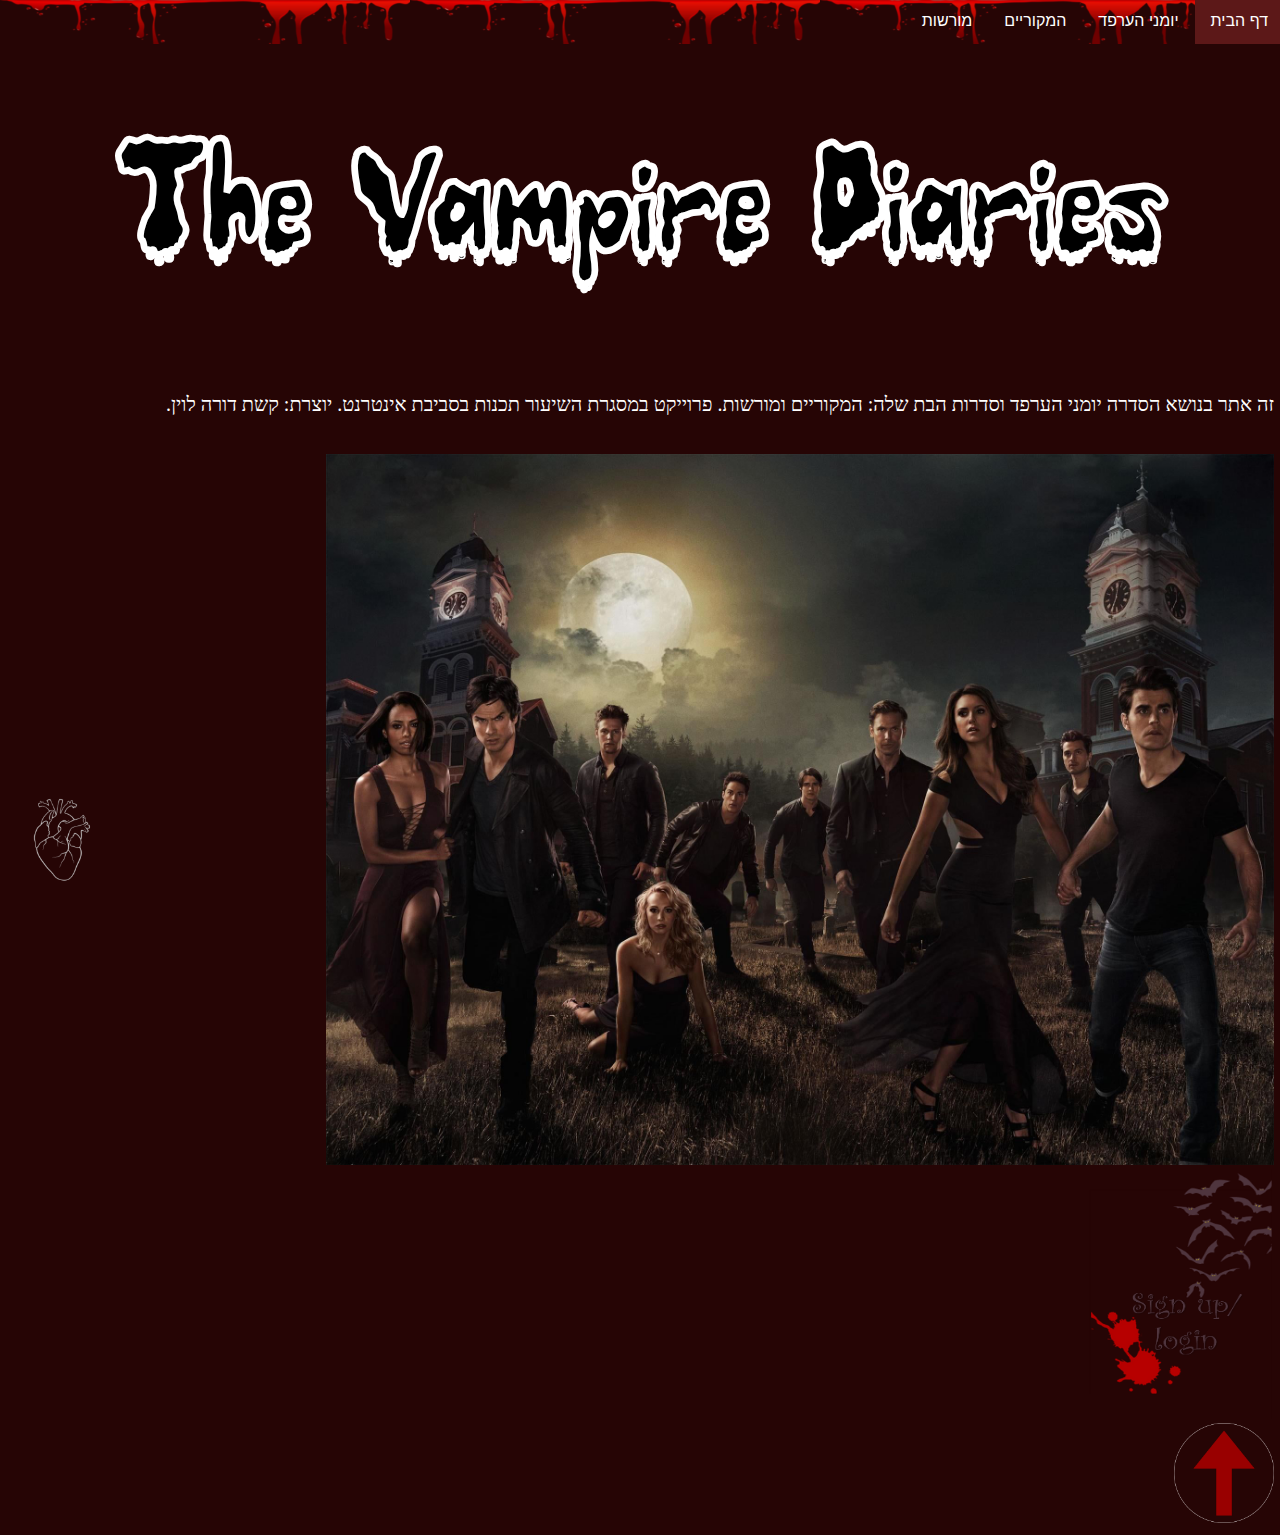
<file: pages/HomePage.html>
﻿<!DOCTYPE html>
<html>
<head>
    <meta charset="utf-8" />

    <link href="animation.css" rel="stylesheet" />
    <link href="StyleSheet1.css" rel="stylesheet" />
    <title>Home Page</title>
    <script src="JavaScript.js"></script>
</head>
<body>
    <ul id="top">
        <li><a class="active" href="HomePage.html">דף הבית</a></li>
        <li class="dropdown">
            <a href="javascript:void(0)" class="dropbtn">יומני הערפד</a>
            <div class="dropdown-content">
                <a href="HtmlPage2.html">הסדרה</a>
                <a href="HtmlPage8.html">דיימון סאלבטור</a>
            </div>
        </li>
        <li class="dropdown">
            <a href="javascript:void(0)" class="dropbtn">המקוריים</a>
            <div class="dropdown-content">
                <a href="HtmlPage3.html">הסדרה</a>
                <a href="HtmlPage7.html">קלאוס מייקלסון</a>
            </div>
        </li>
        <li class="dropdown">
            <a href="javascript:void(0)" class="dropbtn">מורשות</a>
            <div class="dropdown-content">
                <a href="HtmlPage4.html">הסדרה</a>
                <a href="HtmlPage9.html">הופ מייקלסון</a>
            </div>
        </li>
    </ul>

    <div class="snowflakes" aria-hidden="true">
        <div class="snowflake">

            🦇
        </div>
        <div class="snowflake">

            🦇
        </div>
        <div class="snowflake">

            🦇
        </div>
        <div class="snowflake">

            🦇
        </div>
        <div class="snowflake">

            🦇
        </div>
        <div class="snowflake">

            🦇
        </div>
        <div class="snowflake">

            🦇
        </div>
        <div class="snowflake">

            🦇
        </div>
        <div class="snowflake">

            🦇
        </div>
        <div class="snowflake">

            🦇
        </div>
        <div class="snowflake">

            🦇
        </div>
        <div class="snowflake">

            🦇
        </div>
    </div>

    <h1 class="fontclass title1">The Vampire Diaries</h1>
    <p class="text">
        זה אתר בנושא הסדרה יומני הערפד וסדרות הבת שלה: המקוריים ומורשות.
        פרוייקט במסגרת השיעור תכנות בסביבת אינטרנט. יוצרת: קשת דורה לוין.
    </p>
    <!-- תמונות -->
    <br />
    <img style="width:75%; height:75%;" src="../pictures/content_pic/p13.jpg" />
    <img src="../pictures/heart.png" class="logo" style="width:100px;height:100px;" />
    <br />
    <a href="HtmlPage16.html">
        <img class="sign" src="../pictures/content_pic/signup_login.png" />
    </a>
    <br />
    <a href="#top">
        <img id="arrow" style="height: 100px; width:100px" src="../pictures/content_pic/arrowUp.png" />
    </a>
</body>
</html>
</file>
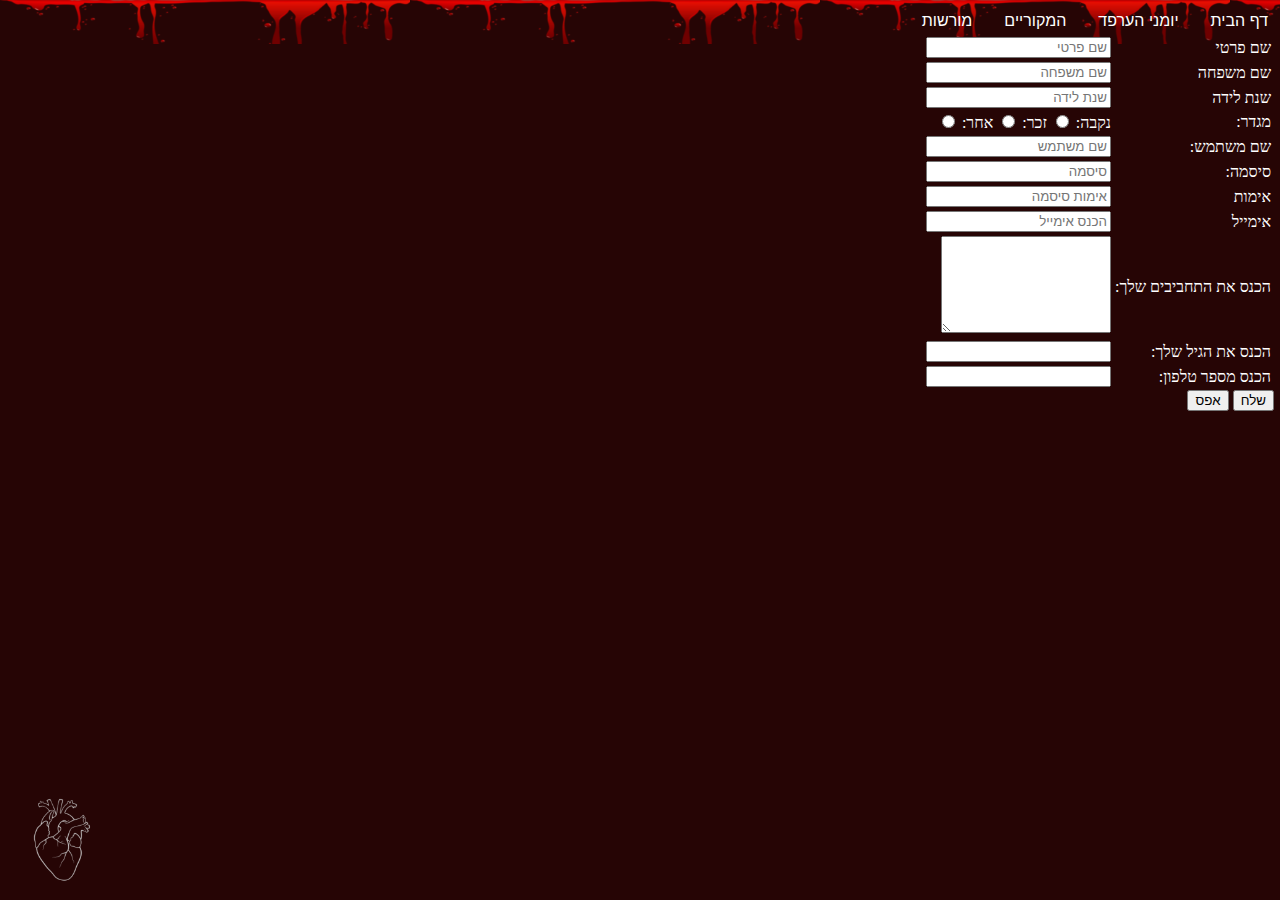
<file: pages/HtmlPage10.html>
﻿<!DOCTYPE html>
<html>
<head>
    <meta charset="utf-8" />
    <title>Registration</title>
    <link href="StyleSheet1.css" rel="stylesheet" />
    <script src="JavaScript.js"></script>
    <style>
        body{
            color:white;
        }
    </style>
</head>
<body>
    <!--navagition bar-->
    <ul>
        <li><a href="HomePage.html">דף הבית</a></li>
        <li class="dropdown">
            <a href="javascript:void(0)" class="dropbtn">יומני הערפד</a>
            <div class="dropdown-content">
                <a href="HtmlPage2.html">הסדרה</a>
                <a href="HtmlPage8.html">דיימון סאלבטור</a>
            </div>
        </li>
        <li class="dropdown">
            <a href="javascript:void(0)" class="dropbtn">המקוריים</a>
            <div class="dropdown-content">
                <a href="HtmlPage3.html">הסדרה</a>
                <a href="HtmlPage7.html">קלאוס מייקלסון</a>
            </div>
        </li>
        <li class="dropdown">
            <a href="javascript:void(0)" class="dropbtn">מורשות</a>
            <div class="dropdown-content">
                <a href="HtmlPage4.html">הסדרה</a>
                <a href="HtmlPage9.html">הופ מייקלסון</a>
            </div>
        </li>
    </ul>

    <form onsubmit="return ending()" action="HomePage.html">
        <table>
            <tr>
                <!-- שם פרטי -->
                <td>שם פרטי</td>
                <td><input type="text" id="fName" name="fName" placeholder="שם פרטי" required /></td>
                <td> <div id="div1"></div></td>
            </tr>
            <tr>
                <!-- שם משפחה -->
                <td>שם משפחה</td>
                <td><input type="text" id="lName" name="lName" placeholder="שם משפחה" /></td>
                <td> <div id="div2"></div></td>
            </tr>
            <tr>
                <!-- שנת לידה -->
                <td>שנת לידה</td>
                <td><input type="number" id="year" name="year" placeholder="שנת לידה" /></td>
                <td> <div id="div3"></div></td>
            </tr>
            <tr>
                <!-- מגדר -->
                <td>מגדר:</td>
                <td>
                    נקבה: <input type="radio" id="female" name="gender" />
                    זכר: <input type="radio" id="male" name="gender" />
                    אחר: <input type="radio" id="other" name="gender" />
                </td>
                <td> <div id="div5"></div></td>
            </tr>
            <tr>
                <!-- שם משתמש -->
                <td>שם משתמש: </td>
                <td><input type="text" id="userN" name="userN" placeholder="שם משתמש" required /></td>
                <td> <div id="div4"></div></td>
            </tr>
            <tr>
                <!-- סיסמה -->
                <td>סיסמה:</td>
                <td><input type="password" id="password1" name="password1" placeholder="סיסמה" required /></td>
                <td> <div id="div6"></div></td>
            </tr>
            <tr>
                <!-- אימות -->
                <td>אימות</td>
                <td><input type="password" id="passwordVari1" name="passwordVari1" placeholder="אימות סיסמה" /></td>
                <td> <div id="div7"></div></td>
            </tr>
            <tr>
                <td>אימייל</td>
                <td><input type="email" id="email1" name="email1" placeholder="הכנס אימייל" /></td>
                <td> <div id="div8"></div></td>
            </tr>
            <tr>
                <!-- תחביבים -->
                <td>הכנס את התחביבים שלך:</td>
                <td><textarea id="hobbies1" name="hobbies1" rows="4" cols="50" style="width: 164px; height: 91px;"></textarea></td>
                <td> <div id="div9"></div></td>
            </tr>
            <tr>
                <!-- גיל -->
                <td>הכנס את הגיל שלך:</td>
                <td><input type="number" id="age1" name="age1" /></td>
                <td> <div id="div10"></div></td>
            </tr>
            <tr>
                <!-- טלפון -->
                <td>הכנס מספר טלפון:</td>
                <td><input type="number" id="phone1" name="phone1" /></td>
                <td> <div id="div11"></div></td>
            </tr>
        </table>
        <button onclick="userName()" type="submit">שלח</button>
        <button type="reset">אפס</button>
        <img src="../pictures/heart.png" class="logo" style="width:100px;height:100px;" />
    </form>
</body>
</html>
</file>
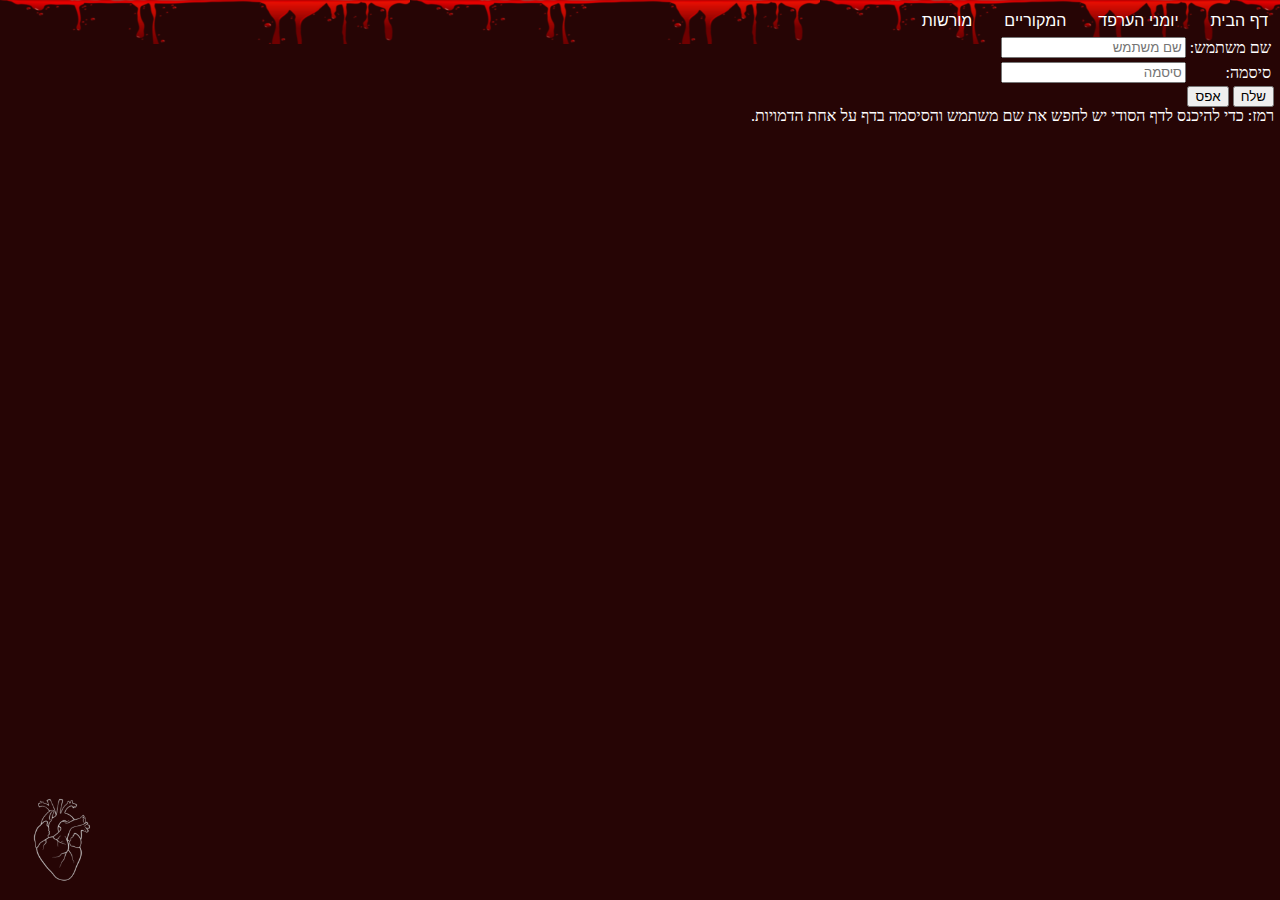
<file: pages/HtmlPage11.html>
﻿<!DOCTYPE html>
<html>
<head>
    <meta charset="utf-8" />
    <title>Log-in</title>
    <link href="StyleSheet1.css" rel="stylesheet" />
    <script src="JavaScript1.js"></script>
    <style>
        body {
            color: white;
        }
    </style>
</head>
<body>
    <!--navagition bar-->
    <ul>
        <li><a href="HomePage.html">דף הבית</a></li>
        <li class="dropdown">
            <a href="javascript:void(0)" class="dropbtn">יומני הערפד</a>
            <div class="dropdown-content">
                <a href="HtmlPage2.html">הסדרה</a>
                <a href="HtmlPage8.html">דיימון סאלבטור</a>
            </div>
        </li>
        <li class="dropdown">
            <a href="javascript:void(0)" class="dropbtn">המקוריים</a>
            <div class="dropdown-content">
                <a href="HtmlPage3.html">הסדרה</a>
                <a href="HtmlPage7.html">קלאוס מייקלסון</a>
            </div>
        </li>
        <li class="dropdown">
            <a href="javascript:void(0)" class="dropbtn">מורשות</a>
            <div class="dropdown-content">
                <a href="HtmlPage4.html">הסדרה</a>
                <a href="HtmlPage9.html">הופ מייקלסון</a>
            </div>
        </li>
    </ul>
    <form onsubmit="return ending()" action="HtmlPage12.html">
        <table>
            <tr>
                <!-- שם משתמש -->
                <td>שם משתמש: </td>
                <td><input type="text" id="userN" name="userN" placeholder="שם משתמש" /></td>
                <td> <div id="div1"></div></td>
            </tr>
            <tr>
                <!-- סיסמה -->
                <td>סיסמה:</td>
                <td><input type="password" id="password1" name="password1" placeholder="סיסמה" /></td>
                <td> <div id="div2"></div></td>
            </tr>
        </table>
        <button onclick="userName()" type="submit">שלח</button>
        <button type="reset">אפס</button>
        <img src="../pictures/heart.png" class="logo" style="width:100px;height:100px;" />
    </form>
    רמז: כדי להיכנס לדף הסודי יש לחפש את שם משתמש והסיסמה בדף על אחת הדמויות.
</body>
</html>
</file>
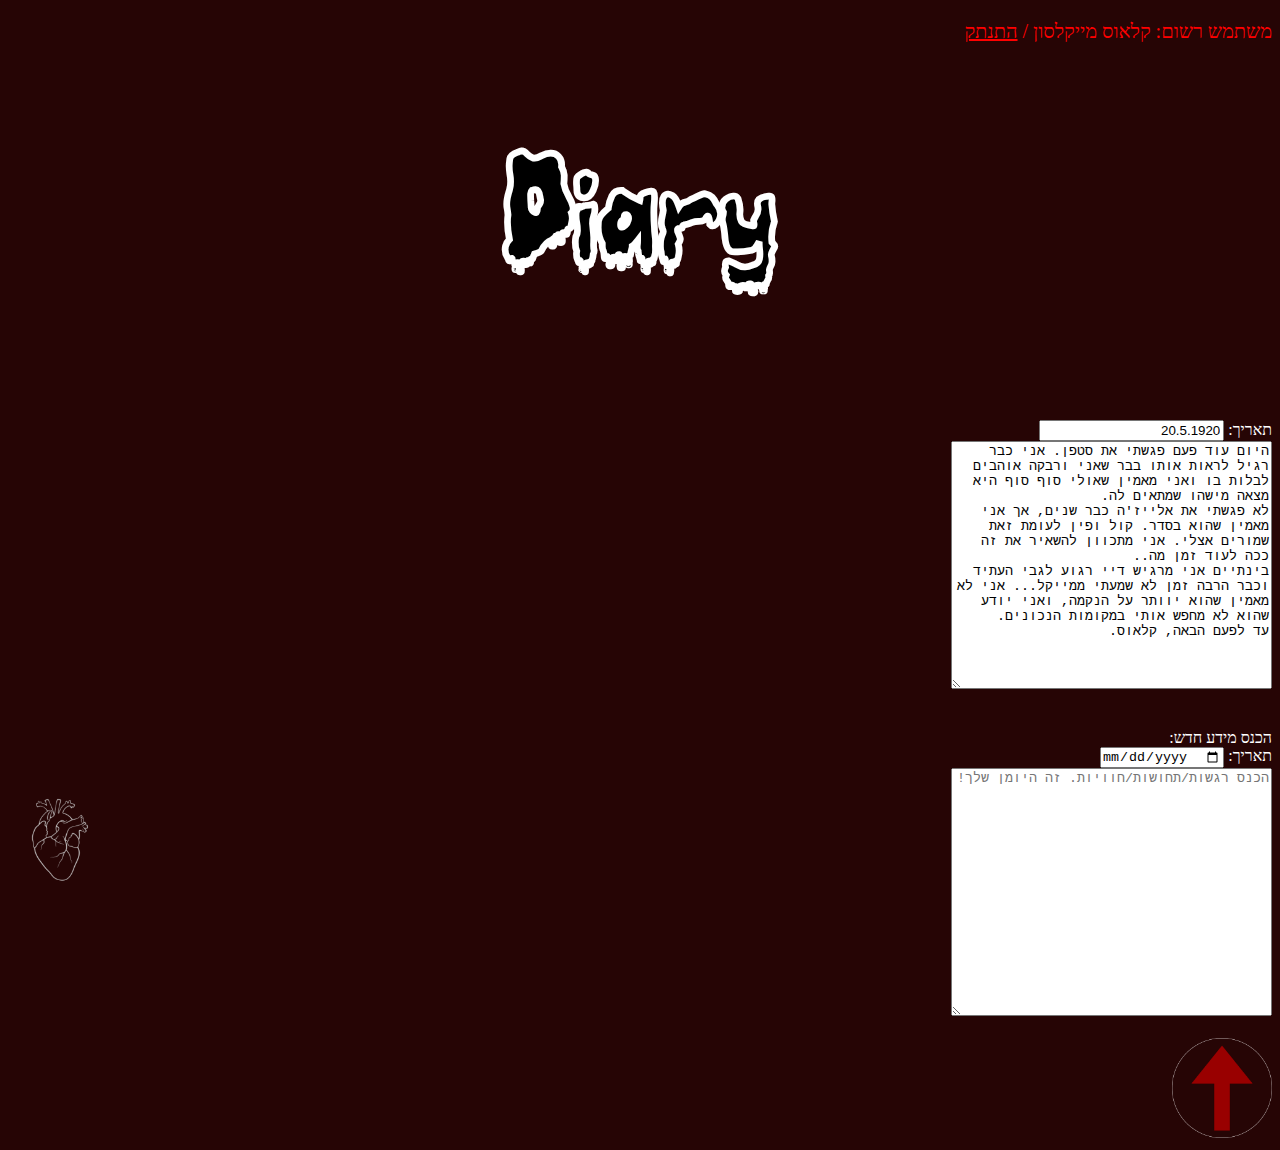
<file: pages/HtmlPage13.html>
﻿<!DOCTYPE html>
<html>
<head>
    <meta charset="utf-8" />

    <link href="StyleSheet1.css" rel="stylesheet" />
    <title>dairy2</title>
    <script src="JavaScript.js"></script>
</head>
<body>
    <p class="user" id="top">
        משתמש רשום: קלאוס מייקלסון /
        <a href="HomePage.html" class="user">
            התנתק
        </a>
    </p>

    <h1 class="fontclass title1">Diary</h1>
    <!-- תמונות -->
    <br />
    <img src="../pictures/heart.png" class="logo" style="width:100px;height:100px;" />
    <div>
        תאריך:
        <input value="20.5.1920" />
        <br />
        <textarea rows="4" cols="50" style="width: 315px; height: 242px;">
היום עוד פעם פגשתי את סטפן. אני כבר רגיל לראות אותו בבר שאני ורבקה אוהבים לבלות בו ואני מאמין שאולי סוף סוף היא מצאה מישהו שמתאים לה.
לא פגשתי את אלייז'ה כבר שנים, אך אני מאמין שהוא בסדר. קול ופין לעומת זאת שמורים אצלי. אני מתכוון להשאיר את זה ככה לעוד זמן מה..
בינתיים אני מרגיש דיי רגוע לגבי העתיד וכבר הרבה זמן לא שמעתי ממייקל... אני לא מאמין שהוא יוותר על הנקמה, ואני יודע שהוא לא מחפש אותי במקומות הנכונים.
עד לפעם הבאה, קלאוס.
        
        </textarea>
        <br />
        <br />
        <br />

        הכנס מידע חדש:
        <br />
        תאריך:
        <input type="date"/>
        <br />
        <textarea rows="4" cols="50" style="width: 315px; height: 242px;" placeholder="הכנס רגשות/תחושות/חוויות. זה היומן שלך!"></textarea>
    </div>


    <br />
    <a href="#top">
        <img id="arrow" style="height: 100px; width:100px" src="../pictures/content_pic/arrowUp.png" />
    </a>
</body>
</html>
</file>
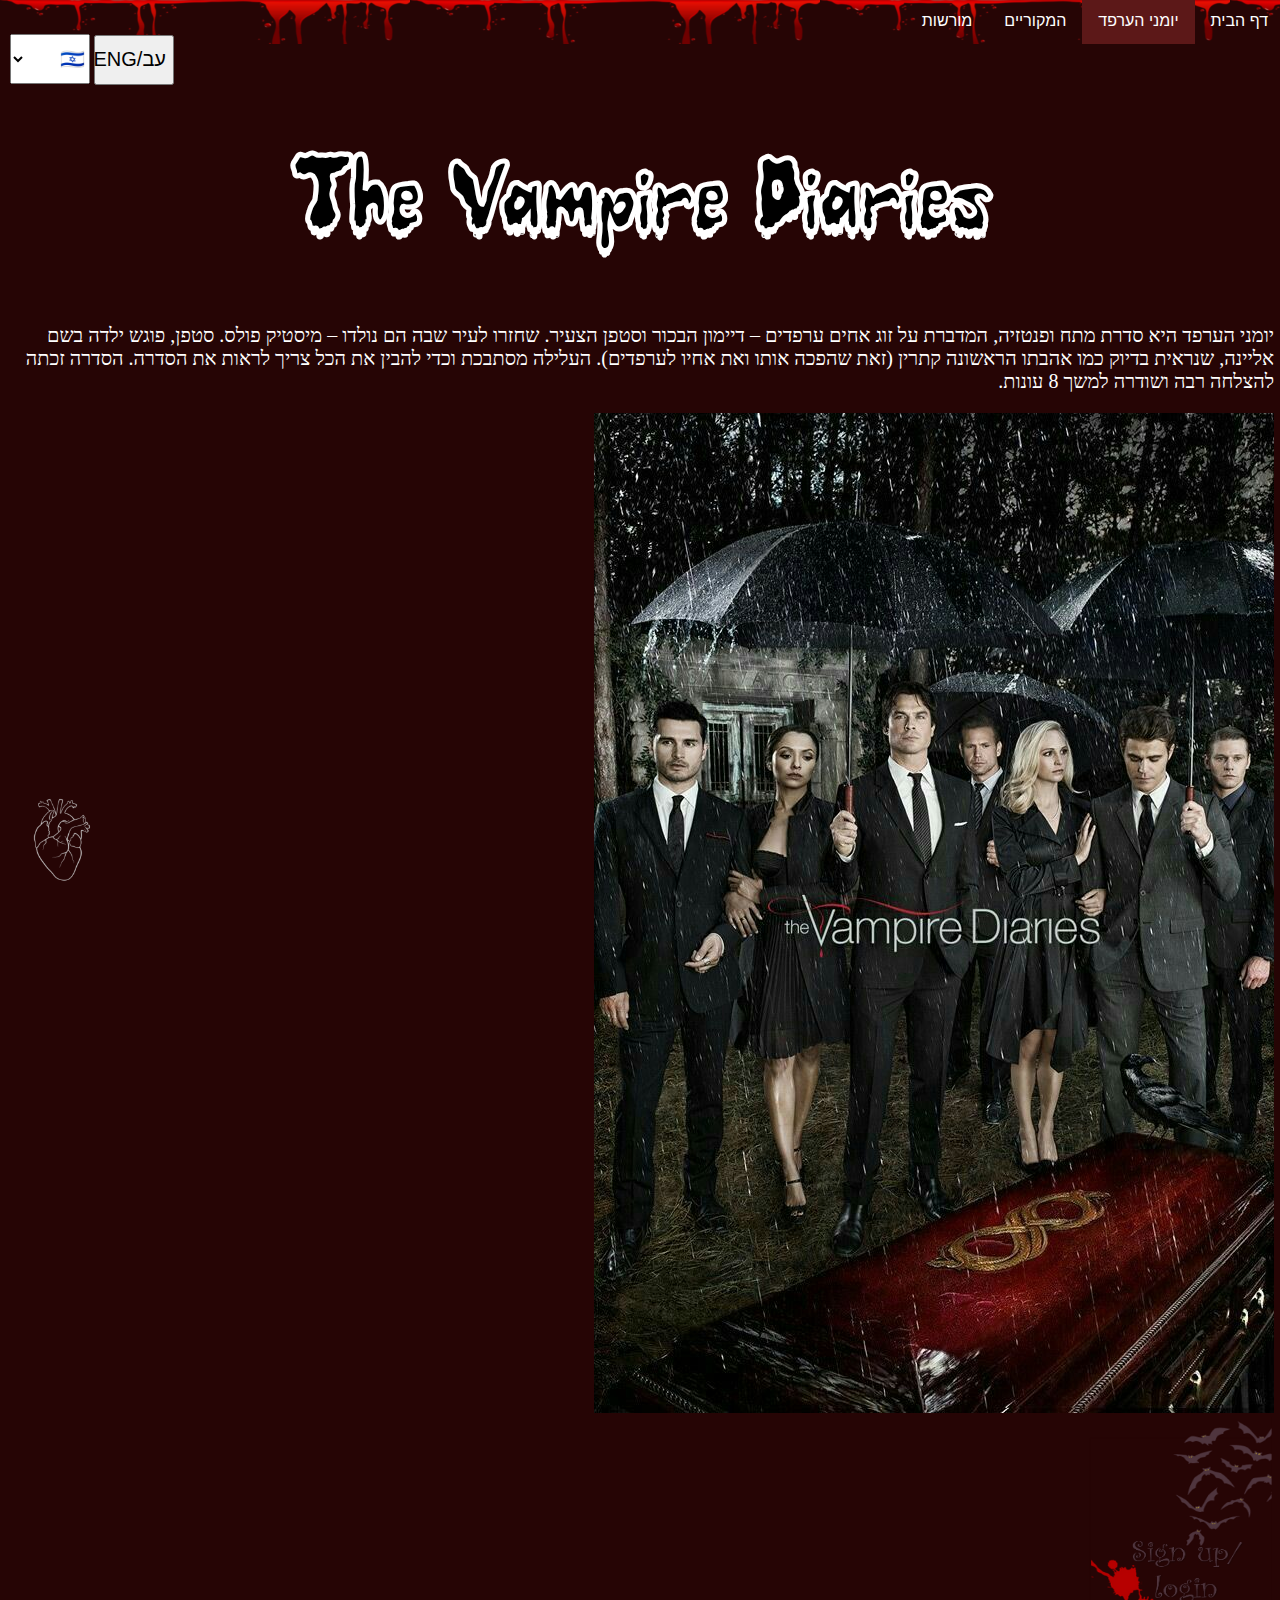
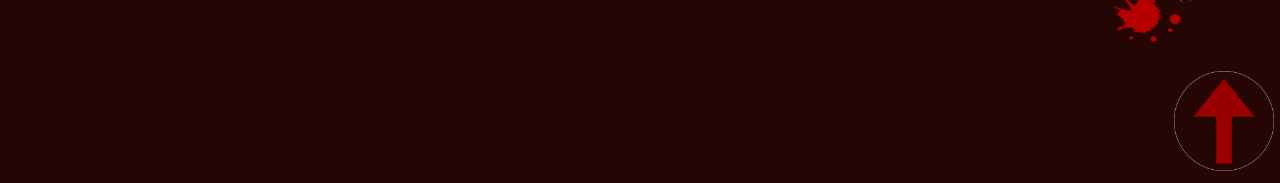
<file: pages/HtmlPage2.html>
﻿<!DOCTYPE html>
<html>
<head>
    <meta charset="utf-8" />
    <title>The Vampire Diaries</title>
    <link href="StyleSheet1.css" rel="stylesheet" />
    <!-- java script -->
    <script>
        function language() {
            if (lang.value == "heb") {
                tvd1.style.direction = "rtl";
                tvd1.innerHTML = "יומני הערפד היא סדרת מתח ופנטזיה, המדברת על זוג אחים ערפדים – דיימון הבכור וסטפן הצעיר. שחזרו לעיר שבה הם נולדו – מיסטיק פולס. סטפן, פוגש ילדה בשם אליינה, שנראית בדיוק כמו אהבתו הראשונה קתרין (זאת שהפכה אותו ואת אחיו לערפדים). העלילה מסתבכת וכדי להבין את הכל צריך לראות את הסדרה. הסדרה זכתה להצלחה רבה ושודרה למשך 8 עונות.";
            }
            if (lang.value == "eng") {
                tvd1.style.direction = "ltr";
                tvd1.innerHTML = "The Vampire Diaries is a fantasy show, that talks about 2 brothers. The old one – Damon, and the young one – Stefan. The two come back to mystic falls(the town they were born).Stefan meets a girl named Elana, who looks exactly like his and his brother's first love – Kathrine. The show gets more complicated and to understand you need to watch it all. The show got a lot of fame and had 8 seasons.";
            }
        }
    </script>
</head>
<body>
    <!--navagition bar-->
    <ul id="top">
        <li><a href="HomePage.html">דף הבית</a></li>
        <li class="dropdown">
            <a href="javascript:void(0)" class="dropbtn active">יומני הערפד</a>
            <div class="dropdown-content">
                <a class="active" href="HtmlPage2.html">הסדרה</a>
                <a href="HtmlPage8.html">דיימון סאלבטור</a>
            </div>
        </li>
        <li class="dropdown">
            <a href="javascript:void(0)" class="dropbtn">המקוריים</a>
            <div class="dropdown-content">
                <a href="HtmlPage3.html">הסדרה</a>
                <a href="HtmlPage7.html">קלאוס מייקלסון</a>
            </div>
        </li>
        <li class="dropdown">
            <a href="javascript:void(0)" class="dropbtn">מורשות</a>
            <div class="dropdown-content">
                <a href="HtmlPage4.html">הסדרה</a>
                <a href="HtmlPage9.html">הופ מייקלסון</a>
            </div>
        </li>
    </ul>
    <!-- language -->
    <div style="direction:ltr;">
        <select id="lang" style="width:80px; height:50px; font-size:20px;">
            <option value="heb" selected>🇮🇱</option>
            <option value="eng">🇺🇸</option>
        </select>
        <button onclick="language()" style="width:80px; height:50px; font-size:20px;">עב/ENG</button>
    </div>
    <!-- כותרת ולוגו -->
    <h1 class="fontclass title">The Vampire Diaries</h1>
    <img src="../pictures/heart.png" class="logo" style="width:100px;height:100px;" />
    <!-- תוכן -->
    <div id="tvd1" class="text">
        <p>
            יומני הערפד היא סדרת מתח ופנטזיה, המדברת על זוג אחים
            ערפדים – דיימון הבכור וסטפן הצעיר. שחזרו לעיר שבה הם נולדו –
            מיסטיק פולס. סטפן, פוגש ילדה בשם אליינה, שנראית בדיוק כמו
            אהבתו הראשונה קתרין (זאת שהפכה אותו ואת אחיו לערפדים).
            העלילה מסתבכת וכדי להבין את הכל צריך לראות את הסדרה.
            הסדרה זכתה להצלחה רבה ושודרה למשך 8 עונות.
        </p>
    </div>
    <img src="../pictures/content_pic/p4.jpg" />
    <br />

    <!--דף הרשמה-->
    <a href="HtmlPage16.html">
        <img class="sign" src="../pictures/content_pic/signup_login.png" />
    </a>
    <!-- up -->
    <br />
    <a href="#top">
        <img id="arrow" style="height: 100px; width:100px" src="../pictures/content_pic/arrowUp.png" />
    </a>
</body>
</html>
</file>
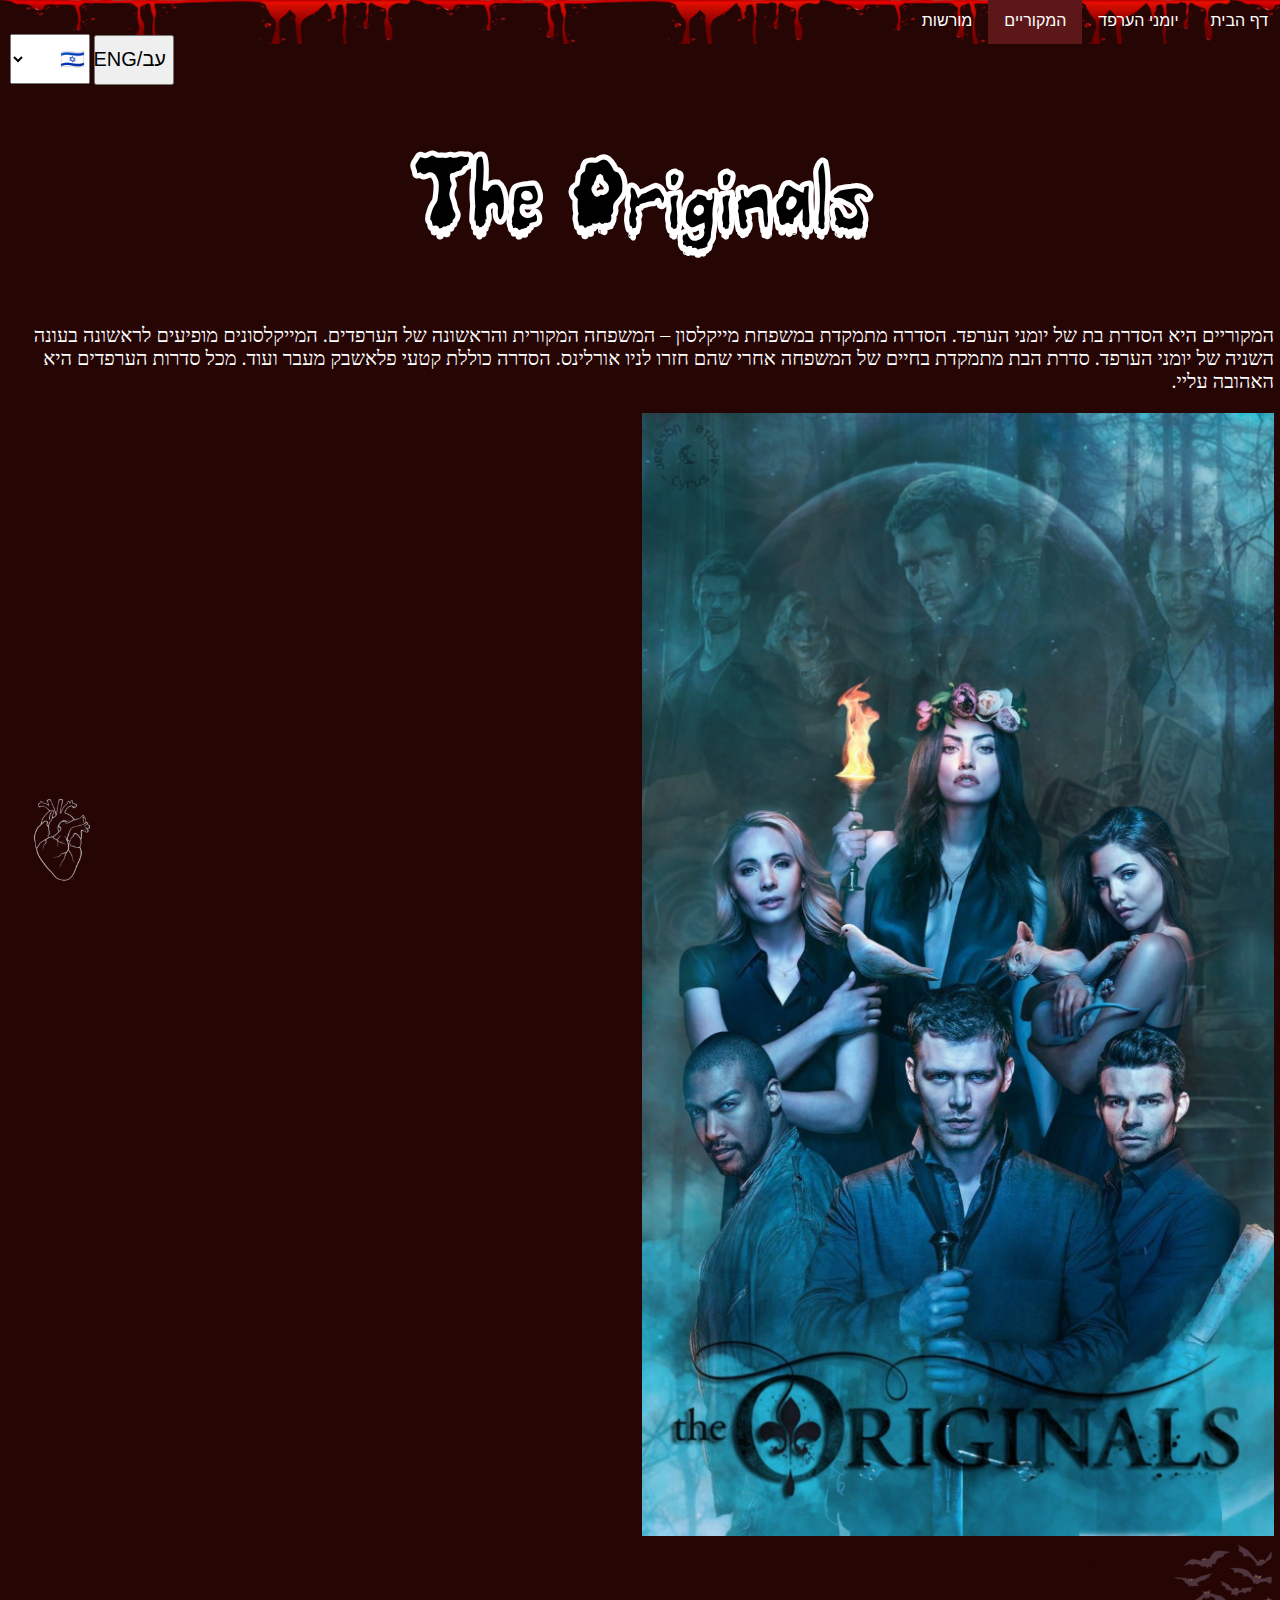
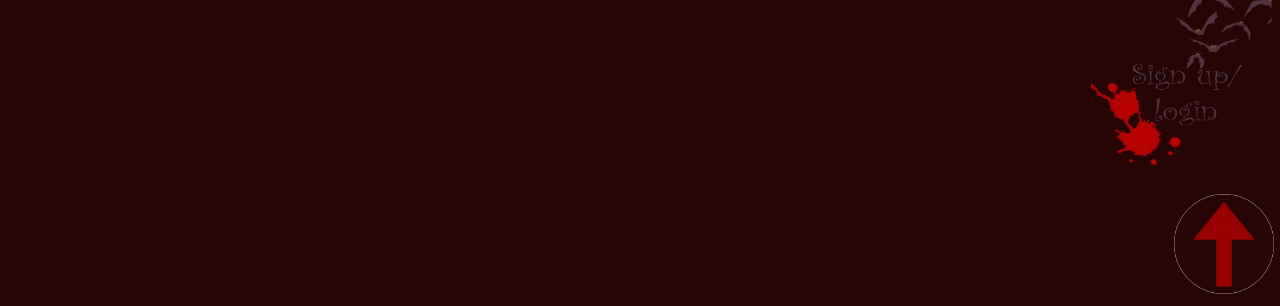
<file: pages/HtmlPage3.html>
﻿<!DOCTYPE html>
<html>
<head>
    <meta charset="utf-8" />
    <title>The Originals</title>
    <link href="StyleSheet1.css" rel="stylesheet" />
    <!-- java script -->
    <script>
        function language() {
            if (lang.value == "heb") {
                tvd1.style.direction = "rtl";
                tvd1.innerHTML = "המקוריים היא הסדרת בת של יומני הערפד. הסדרה מתמקדת במשפחת מייקלסון – המשפחה המקורית והראשונה של הערפדים. המייקלסונים מופיעים לראשונה בעונה השניה של יומני הערפד. סדרת הבת מתמקדת בחיים של המשפחה אחרי שהם חזרו לניו אורלינס. הסדרה כוללת קטעי פלאשבק מעבר ועוד. מכל סדרות הערפדים היא האהובה עליי.";
            }
            if (lang.value == "eng") {
                tvd1.style.direction = "ltr";
                tvd1.innerHTML = "The Originals is a spin-off of the vampire diaries. It focused on the Mikaelson family, the original and first vampires. The Mikaelsons appeared first in the second season of the vampire diaries. The spin-off is focused on the life of the family when they return to New Orleans. The show includes flashbacks about their life and more. This show is my personal favorite out of all the -vampire universe-.";
            }
        }
    </script>
</head>
<body>
    <!--navagition bar-->
    <ul id="top">
        <li><a href="HomePage.html">דף הבית</a></li>
        <li class="dropdown">
            <a href="javascript:void(0)" class="dropbtn">יומני הערפד</a>
            <div class="dropdown-content">
                <a href="HtmlPage2.html">הסדרה</a>
                <a href="HtmlPage8.html">דיימון סאלבטור</a>
            </div>
        </li>
        <li class="dropdown">
            <a href="javascript:void(0)" class="dropbtn active">המקוריים</a>
            <div class="dropdown-content">
                <a href="HtmlPage3.html" class="active">הסדרה</a>
                <a href="HtmlPage7.html">קלאוס מייקלסון</a>
            </div>
        </li>
        <li class="dropdown">
            <a href="javascript:void(0)" class="dropbtn">מורשות</a>
            <div class="dropdown-content">
                <a href="HtmlPage4.html">הסדרה</a>
                <a href="HtmlPage9.html">הופ מייקלסון</a>
            </div>
        </li>
    </ul>
    <!-- language -->
    <div style="direction:ltr;">
        <select id="lang" style="width:80px; height:50px; font-size:20px;">
            <option value="heb" selected>🇮🇱</option>
            <option value="eng">🇺🇸</option>
        </select>
        <button onclick="language()" style="width:80px; height:50px; font-size:20px;">עב/ENG</button>
    </div>
    <!-- כותרת ולוגו -->
    <h1 class="fontclass title">The Originals</h1>
    <img src="../pictures/heart.png" class="logo" style="width:100px;height:100px;" />
    <!-- תוכן -->
    <div id="tvd1" class="text">
        <p>
            המקוריים היא הסדרת
            בת של יומני הערפד. הסדרה מתמקדת
            במשפחת מייקלסון – המשפחה המקורית
            והראשונה של הערפדים. המייקלסונים
            מופיעים לראשונה בעונה השניה של יומני
            הערפד. סדרת הבת מתמקדת בחיים של
            המשפחה אחרי שהם חזרו לניו אורלינס.
            הסדרה כוללת קטעי פלאשבק מעבר ועוד.
            מכל סדרות הערפדים היא האהובה עליי.
        </p>
    </div>
    <img src="../pictures/content_pic/p9.jpg" style="height:50%; width:50%;" />
    <br />
    <!--דף הרשמה-->
    <a href="HtmlPage16.html">
        <img class="sign" src="../pictures/content_pic/signup_login.png" />
    </a>
    <!-- up -->
    <br />
    <a href="#top">
        <img id="arrow" style="height: 100px; width:100px" src="../pictures/content_pic/arrowUp.png" />
    </a>
</body>
</html>
</file>
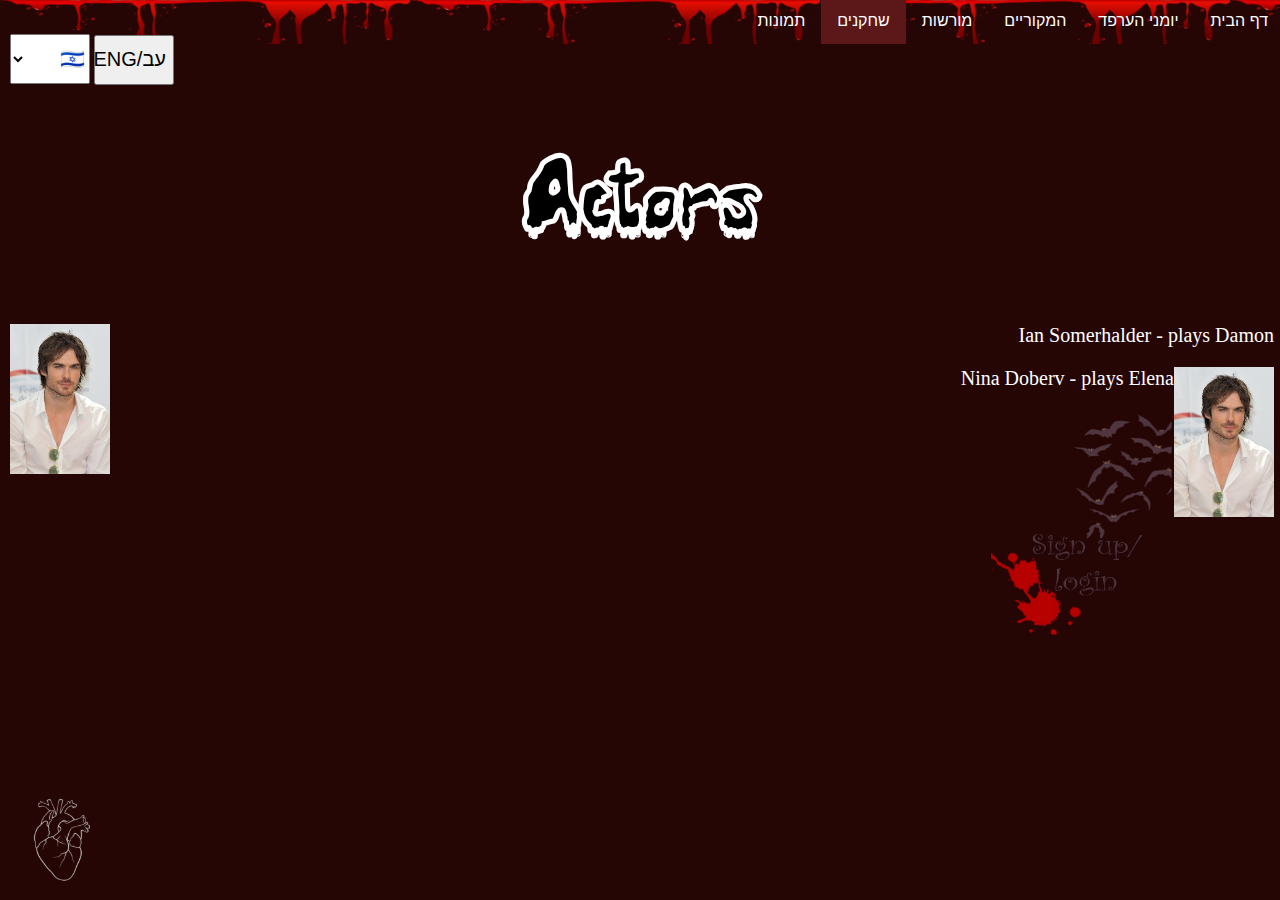
<file: pages/HtmlPage5.html>
﻿<!DOCTYPE html>
<html>
<head>
    <meta charset="utf-8" />
    <title>Actors</title>
    <link href="StyleSheet1.css" rel="stylesheet" />
    <!-- java script -->
    <script>
        function language() {
            if (lang.value == "heb") {
                tvd1.style.direction = "rtl";
                tvd1.innerHTML = "מורשות היא סדרת בת למקוריים וליומני הערפד. הסדרה מדברת על בית ספר שהוקם במיוחד לילדים עם יכולות קסם מיוחדות (כמו מכשפות, ערפדים ואנשי זאב). היא מתמקדת בכמה ילדים, הילדה של קלאוס מייקלסון והתאומות של קרוליין (דמויות מיומני הערפד).";
            }
            if (lang.value == "eng") {
                tvd1.style.direction = "ltr";
                tvd1.innerHTML = "Legacies is a spin-off of the vampire diaries and the originals. The show talks about a school that was established especially for special kids with magic abilities (like witches, werewolves, and vampires). It focused on a few students – like Klaus's Mikaelson daughter and Caroline twins (characters from the vampire dairies).";
            }
        }
    </script>
</head>
<body>

    <!--navagition bar-->
    <ul>
        <li><a href="HomePage.html">דף הבית</a></li>
        <li class="dropdown">
            <a href="javascript:void(0)" class="dropbtn">יומני הערפד</a>
            <div class="dropdown-content">
                <a href="HtmlPage2.html">הסדרה</a>
                <a href="HtmlPage8.html">דיימון סאלבטור</a>
            </div>
        </li>
        <li class="dropdown">
            <a href="javascript:void(0)" class="dropbtn">המקוריים</a>
            <div class="dropdown-content">
                <a href="HtmlPage3.html">הסדרה</a>
                <a href="HtmlPage7.html">קלאוס מייקלסון</a>
            </div>
        </li>
        <li class="dropdown">
            <a href="javascript:void(0)" class="dropbtn">מורשות</a>
            <div class="dropdown-content">
                <a href="HtmlPage4.html">הסדרה</a>
                <a href="HtmlPage9.html">הופ מייקלסון</a>
            </div>
        </li>
        <li><a href="HtmlPage5.html" class="active">שחקנים</a></li>
        <li><a href="HtmlPage6.html">תמונות</a></li>
    </ul>

    <!-- language -->
    <div style="direction:ltr;">
        <select id="lang" style="width:80px; height:50px; font-size:20px;">
            <option value="heb" selected>🇮🇱</option>
            <option value="eng">🇺🇸</option>
        </select>
        <button onclick="language()" style="width:80px; height:50px; font-size:20px;">עב/ENG</button>
    </div>
    <!-- כותרת ולוגו -->
    <h1 class="fontclass title">Actors</h1>
    <img src="../pictures/heart.png" class="logo" style="width:100px;height:100px;" />
    <!-- תוכן -->
    <div id="tvd1" class="text">
        <p><img src="../pictures/content_pic/actors/damon.jpg" alt="alt text" style="float: left; height: 150px; width: 100px">Ian Somerhalder - plays Damon</p>
        <p><img src="../pictures/content_pic/actors/damon.jpg" alt="alt text" style="float: right; height: 150px; width: 100px">Nina Doberv - plays Elena</p>
    </div>
    <!--דף הרשמה-->
    <a href="HtmlPage16.html">
        <img class="sign" src="../pictures/content_pic/signup_login.png" />
    </a>
</body>
</html>
</file>
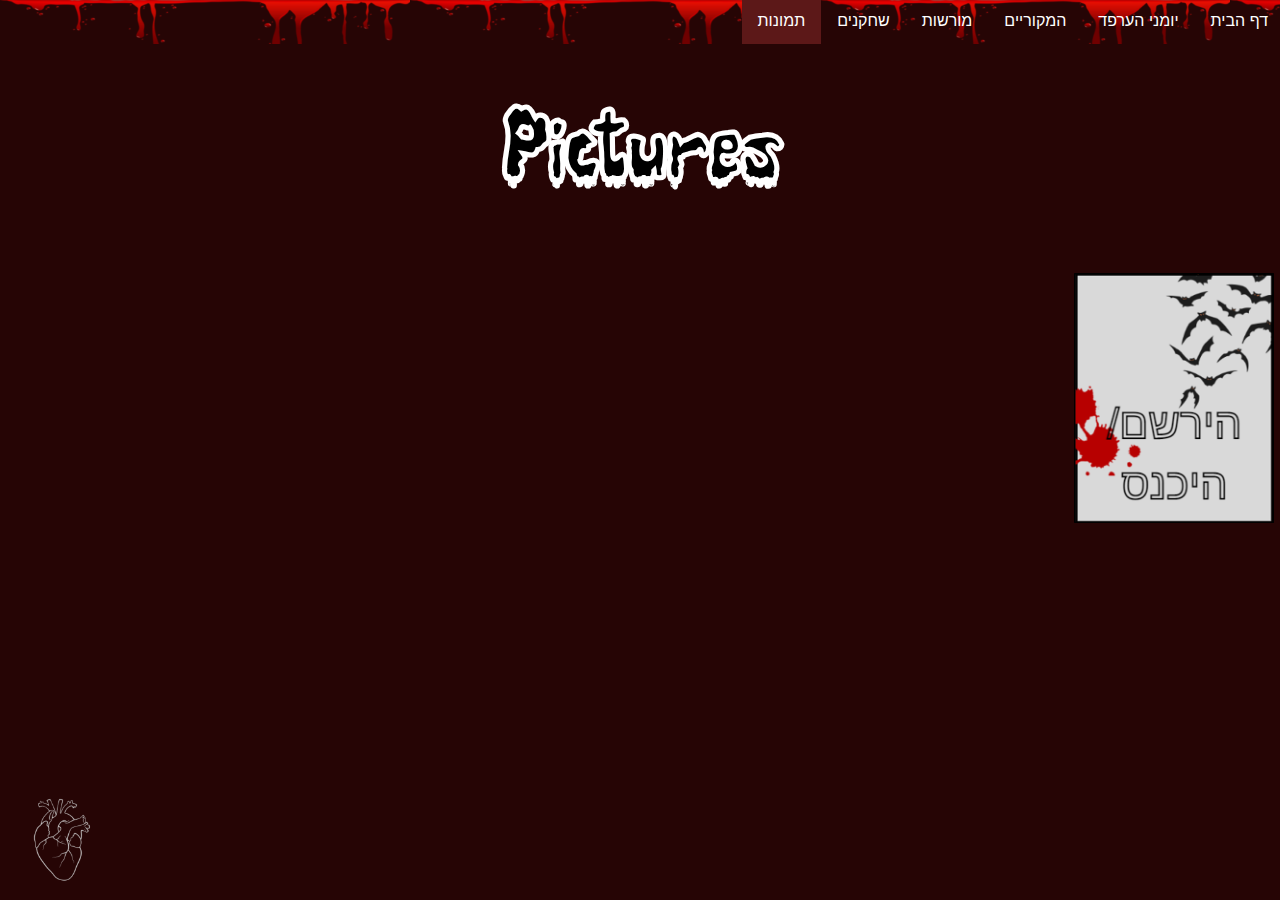
<file: pages/HtmlPage6.html>
﻿<!DOCTYPE html>
<html>
<head>
    <meta charset="utf-8" />
    <title></title>
    <link href="StyleSheet1.css" rel="stylesheet" />
</head>
<body>

    <ul>
        <li><a href="HomePage.html">דף הבית</a></li>
        <li class="dropdown">
            <a href="javascript:void(0)" class="dropbtn">יומני הערפד</a>
            <div class="dropdown-content">
                <a href="HtmlPage2.html">הסדרה</a>
                <a href="HtmlPage8.html">דיימון סאלבטור</a>
            </div>
        </li>
        <li class="dropdown">
            <a href="javascript:void(0)" class="dropbtn">המקוריים</a>
            <div class="dropdown-content">
                <a href="HtmlPage3.html">הסדרה</a>
                <a href="HtmlPage7.html">קלאוס מייקלסון</a>
            </div>
        </li>
        <li class="dropdown">
            <a href="javascript:void(0)" class="dropbtn">מורשות</a>
            <div class="dropdown-content">
                <a href="HtmlPage4.html">הסדרה</a>
                <a href="HtmlPage9.html">הופ מייקלסון</a>
            </div>
        </li>
        <li><a href="HtmlPage5.html">שחקנים</a></li>
        <li><a class="active" href="HtmlPage6.html">תמונות</a></li>
    </ul>
    <h1 class="fontclass title">Pictures</h1>
    <img src="../pictures/heart.png" class="logo" style="width:100px;height:100px;" />
    <p class="text">

    </p>
    <a href="HtmlPage16.html">
        <img class="sign" src="../pictures/sign_in.png" />
    </a>
</body>
</html>
</file>
<file: pages/animation.css>
﻿/* customizable snowflake styling */
.snowflake {
    color: #fff;
    font-size: 1em;
    font-family: Arial, sans-serif;
    text-shadow: 0 0 5px #000;
}

@-webkit-keyframes snowflakes-fall {
    0% {
        top: -10%
    }

    100% {
        top: 100%
    }
}

@-webkit-keyframes snowflakes-shake {
    0%,100% {
        -webkit-transform: translateX(0);
        transform: translateX(0)
    }

    50% {
        -webkit-transform: translateX(80px);
        transform: translateX(80px)
    }
}

@keyframes snowflakes-fall {
    0% {
        top: -10%
    }

    100% {
        top: 100%
    }
}

@keyframes snowflakes-shake {
    0%,100% {
        transform: translateX(0)
    }

    50% {
        transform: translateX(80px)
    }
}

.snowflake {
    position: fixed;
    top: -10%;
    z-index: 9999;
    -webkit-user-select: none;
    -moz-user-select: none;
    -ms-user-select: none;
    user-select: none;
    cursor: default;
    -webkit-animation-name: snowflakes-fall,snowflakes-shake;
    -webkit-animation-duration: 10s,3s;
    -webkit-animation-timing-function: linear,ease-in-out;
    -webkit-animation-iteration-count: infinite,infinite;
    -webkit-animation-play-state: running,running;
    animation-name: snowflakes-fall,snowflakes-shake;
    animation-duration: 10s,3s;
    animation-timing-function: linear,ease-in-out;
    animation-iteration-count: infinite,infinite;
    animation-play-state: running,running
}

    .snowflake:nth-of-type(0) {
        left: 1%;
        -webkit-animation-delay: 0s,0s;
        animation-delay: 0s,0s
    }

    .snowflake:nth-of-type(1) {
        left: 10%;
        -webkit-animation-delay: 1s,1s;
        animation-delay: 1s,1s
    }

    .snowflake:nth-of-type(2) {
        left: 20%;
        -webkit-animation-delay: 6s,.5s;
        animation-delay: 6s,.5s
    }

    .snowflake:nth-of-type(3) {
        left: 30%;
        -webkit-animation-delay: 4s,2s;
        animation-delay: 4s,2s
    }

    .snowflake:nth-of-type(4) {
        left: 40%;
        -webkit-animation-delay: 2s,2s;
        animation-delay: 2s,2s
    }

    .snowflake:nth-of-type(5) {
        left: 50%;
        -webkit-animation-delay: 8s,3s;
        animation-delay: 8s,3s
    }

    .snowflake:nth-of-type(6) {
        left: 60%;
        -webkit-animation-delay: 6s,2s;
        animation-delay: 6s,2s
    }

    .snowflake:nth-of-type(7) {
        left: 70%;
        -webkit-animation-delay: 2.5s,1s;
        animation-delay: 2.5s,1s
    }

    .snowflake:nth-of-type(8) {
        left: 80%;
        -webkit-animation-delay: 1s,0s;
        animation-delay: 1s,0s
    }

    .snowflake:nth-of-type(9) {
        left: 90%;
        -webkit-animation-delay: 3s,1.5s;
        animation-delay: 3s,1.5s
    }

    .snowflake:nth-of-type(10) {
        left: 25%;
        -webkit-animation-delay: 2s,0s;
        animation-delay: 2s,0s
    }

    .snowflake:nth-of-type(11) {
        left: 65%;
        -webkit-animation-delay: 4s,2.5s;
        animation-delay: 4s,2.5s
    }
</file>
<file: pages/StyleSheet1.css>
﻿/*navagition bar*/
ul {
    list-style-type: none;
    margin: -10px;
    padding: 0;
    overflow: hidden;
    background-image: url('../pictures/blood_drip.png');
}

li {
    float: right;
    font-family:  Arial, sans-serif
    
}

li a, .dropbtn {
    display: block;
    color: white;
    text-align: center;
    padding: 14px 16px;
    text-decoration: none;
}


li a:hover, .dropdown:hover .dropbtn {
    background-color: #5c1818;
}
li.dropdown {
    display: inline-block;
}
.dropdown-content {
    display: none;
    position: absolute;
    background-color: #530726;
    min-width: 160px;
    box-shadow: 0px 8px 16px 0px rgba(0,0,0,0.2);
    z-index: 1;
}

.dropdown-content a {
    color: white;
    padding: 12px 16px;
    text-decoration: none;
    display: block;
    text-align: left;
}

.dropdown-content a:hover {
    background-color:  #85064a;
}

.dropdown:hover .dropdown-content {
    display: block;
}

/*.sticky {
    position: -webkit-sticky;
    position: sticky;
    top: 0;
    padding: 5px;
}*/

.active {
    background-color: #5c1818;
    color: white;
}

/*background and logo*/
body {
    background-color: #260505;
    direction: rtl;
    color: white;
}
.logo {
    position: fixed;
    left: 10px;
    bottom: 10px
}

*{
    direction:rtl
}

/*fonts*/
@font-face {
    font-family: 'dripFont';
    src: url('../font/horrornightdrip-k7jap-webfont.woff') format('woff');
}

.fontclass {
    font-family: dripFont;
}

.title {
    font-size: 100px;
    text-align: center;
    color: black;
    -webkit-text-stroke: 2px white;
}
.title1 {
    font-size: 150px;
    text-align: center;
    color: black;
    -webkit-text-stroke: 2px white;
}
.sign {
    right: 10px;
    bottom: 10px;
    width: 200px;
    height: 250px;
}
.text{
    font-size: 20px;
    color: white;
    font-family: Calibri;
}
.sign:hover{
    border:solid;
    border-color:darkmagenta;
}
#arrow:hover {
    border: solid;
    border-color: white;
}
.user {
    font-size: 20px;
    color: red;
    font-family: Calibri;
}
</file>
